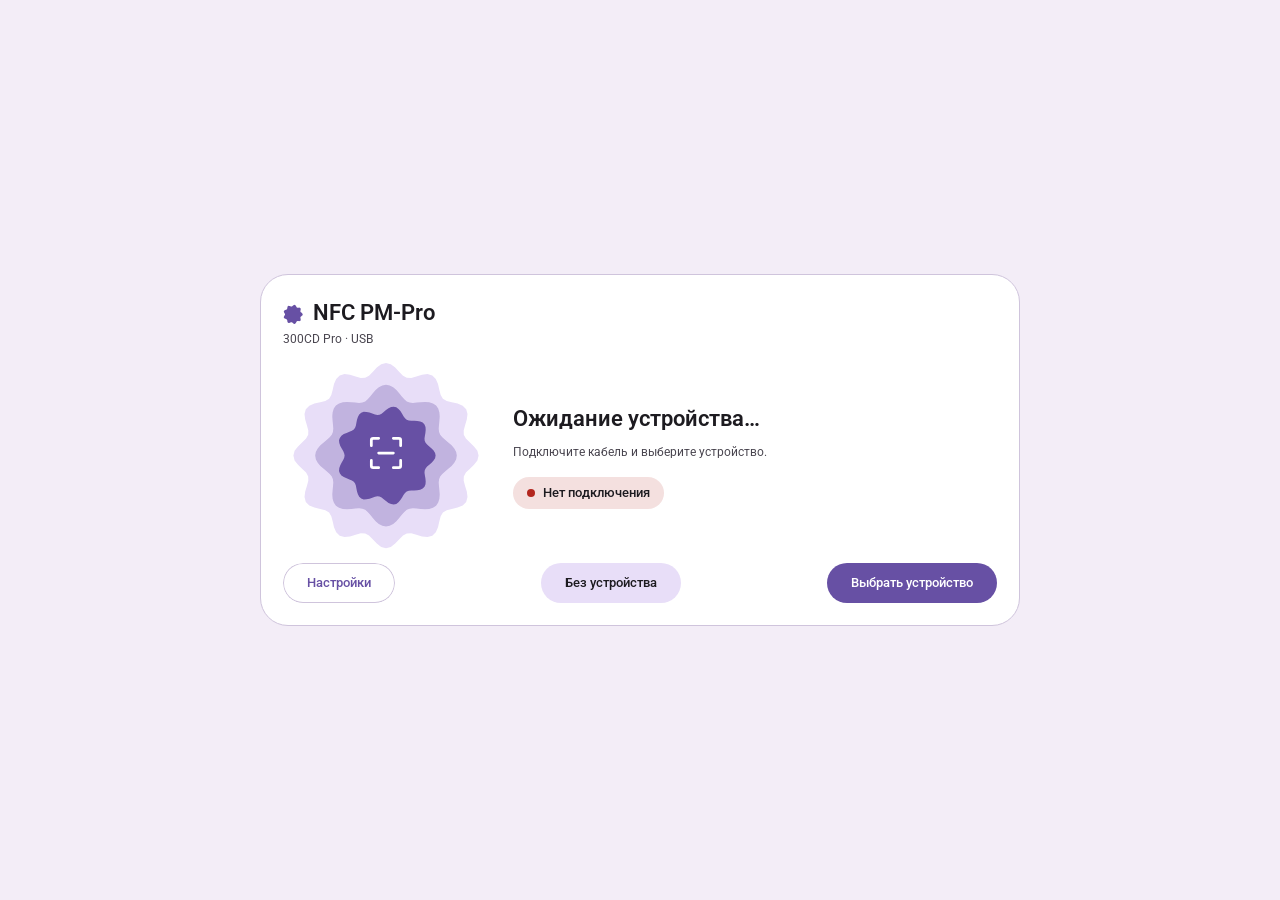
<file: index.html>
<!DOCTYPE html>
<html lang="ru">
<head>
<meta charset="utf-8">
<meta name="viewport" content="width=device-width, initial-scale=1, viewport-fit=cover">
<title>NFC PM-Pro — программатор 300CD Pro</title>
<link rel="stylesheet" href="https://fonts.googleapis.com/css2?family=Roboto:wght@400;500;600&family=Roboto+Mono:wght@400;500&display=swap">
<link rel="stylesheet" href="css/style.css">

</head>
<body>
<div id="app">
  <header class="bar">
    <div><h1>NFC PM-Pro</h1><small>300CD Pro · USB-HID · Mifare / EM4100 / HID prox</small></div>
    <span class="chip s0" id="chip"><i></i><span>Нет подключения</span></span><div class="sp"></div>
    <button class="btn ton" id="beep">Писк</button>
    <button class="btn out" id="disc">Отключить</button>
    
    
  </header>
  <nav id="nav"><span class="ind"></span></nav>
  <main id="main">
    <section id="ov"><div class="g">
      <div class="col">
        <div class="card"><h2>Устройство</h2><dl class="kv">
          <dt>Интерфейс</dt><dd>USB HID · 1629:1831</dd>
          <dt>Протокол</dt><dd>RC4 + CRC-16/CCITT, 64-byte</dd>
          <dt>Статус</dt><dd class="bad" id="ovst">не подключено</dd>
          <dt>Зав. номер</dt><dd class="mono" id="ovsn">—</dd>
          <dt>Тип устройства</dt><dd id="ovty">—</dd>
          <dt>Прошивка</dt><dd>не отдаётся протоколом</dd>
          <dt>Питание</dt><dd>USB · заряд не отдаётся</dd></dl></div>
        <details class="card"><summary class="btn txt" style="display:inline-flex;list-style:none">Дополнительно</summary>
          <dl class="kv" style="margin-top:12px"><dt>Хендшейк</dt><dd id="ovhs">—</dd><dt>Отчёты HID</dt><dd id="ovrp">—</dd><dt>Usage page</dt><dd class="mono" id="ovup">—</dd><dt>Ответ 06</dt><dd class="mono" id="ov06" style="word-break:break-all">—</dd></dl></details>
      </div>
      <div class="card"><h2>Быстрый старт</h2><ol style="padding-left:18px;display:grid;gap:8px">
        <li>Закройте NFC_Pro.exe и подключите кабель.</li><li>Дождитесь зелёного статуса подключения.</li>
        <li>Положите карту на считыватель.</li><li>Вкладка «Сканер» сама определит тип и заполнит данные.</li>
        <li>MIFARE: чтение и запись секторов, дампы, подбор ключа.</li><li>125 кГц: чтение EM4100 и запись T5577/EM4305.</li></ol></div>
    </div></section>

    <section id="sc"><div class="card"><h2>Сканер меток</h2><div class="scan">
      <div class="rings" id="srings"><b></b><b></b><b></b></div>
      <div style="flex:1;min-width:240px"><div class="big" id="sres">Готово к сканированию</div>
        <p class="hint" style="margin:8px 0 20px;max-width:460px">Положите карту или брелок на считыватель и нажмите «Сканировать». Программа определит тип метки и откроет нужную вкладку с заполненными данными.</p>
        <button class="btn fil" id="sgo">Сканировать</button>
        <p class="hint">Опрос идёт по очереди: 13.56 МГц → 125 кГц → HID (до ~10 секунд, если метки нет).</p></div></div></div>
      <div class="card"><h2>Результат</h2><div class="mono" id="slast">—</div></div></section>

    <section id="mf"><div class="g" style="grid-template-columns:minmax(280px,340px) 1fr">
      <div class="col">
        <div class="card"><h2>Карта</h2><dl class="kv" style="grid-template-columns:70px 1fr">
          <dt>UID</dt><dd class="mono" id="mu">—</dd><dt>ATQA</dt><dd class="mono" id="ma">—</dd><dt>SAK</dt><dd class="mono" id="ms">—</dd><dt>Тип</dt><dd id="mt">—</dd></dl>
          <div class="row m"><button class="btn ton" id="mrc">Прочитать карту</button></div></div>
        <div class="card"><h2>Ключи</h2>
          <label>Key A</label><div class="row" style="flex-wrap:nowrap"><input class="hx" id="ka" value="FFFFFFFFFFFF" maxlength="12"><button class="btn ton" id="auth" style="padding:0 16px;flex:none">Key A</button></div>
          <label>Key B</label><input class="hx" id="kb" maxlength="12" placeholder="не задан"></div>
        <div class="card"><h2>Действия</h2><div class="col" style="gap:8px">
          <button class="btn fil" id="mra">Прочитать всю карту</button>
          <div class="row" style="flex-wrap:nowrap"><button class="btn ton" id="msv" style="flex:1;padding:0 8px">Сохранить .mfd</button><button class="btn ton" id="mld" style="flex:1;padding:0 8px">Загрузить .mfd</button></div>
          <button class="btn out" id="mwa">Записать всё в карту</button></div></div>
      </div>
      <div class="col">
        <div class="card"><h2>Сектора</h2><div class="secs" id="secs"></div></div>
        <div class="card"><h2 id="sh">Данные сектора 0 (64 байта, hex — по 16 байт в строке)</h2>
          <textarea id="hexa" rows="4" spellcheck="false"></textarea>
          <div class="row m"><button class="btn fil" id="mr">Читать сектор</button><button class="btn ton" id="mw">Записать сектор</button><button class="btn err" id="mf2">Форматировать</button></div>
          <p class="hint">Key A при чтении маскируется в 00 — при записи подставляется из поля «Ключи».</p></div>
      </div>
    </div>

    <div class="card"><h2>Расшифровка блоков (Decode block)</h2>
        <div class="row">
          <div style="flex:1;min-width:110px"><label>Тип карты</label><select id="dbModel"><option value="1" selected>S50 (1 КБ)</option><option value="4">S70 (4 КБ)</option></select></div>
          <div style="flex:1;min-width:150px"><label>Режим</label><select id="dbMode"><option value="std">Словарь</option><option value="brute">Брутфорс (маски)</option></select></div>
          <div style="flex:1;min-width:110px"><label>Уровень</label><select id="dbLevel"><option>1</option><option selected>2</option><option>3</option><option>4</option></select></div>
        </div>
        <div id="dbgrid" class="dbgrid"></div>
        <p class="hint" id="dbhint"></p>
        <div class="row m"><button class="btn fil" id="dbGo">Расшифровать</button><button class="btn out" id="dbStop">Стоп</button><button class="btn ton" id="dbSave">Сохранить ключи</button></div>
        <p class="hint">Красный квадрат — идёт перебор сектора, зелёный ✓ — ключ найден, тёмный с × — не найден. Найденный ключ подставляется в Key A. «Словарь» — частые ключи, «Брутфорс» — шаблоны ключей (повторяющийся байт, последовательности, парные маски), уровень = сколько кандидатов. Полный перебор 2<sup>48</sup> невозможен — подробнее в «Инструкции».</p>
      </div>
    </section>

    <section id="lf"><div class="g">
      <div class="card"><h2>Чтение метки 125 кГц</h2><dl class="kv">
        <dt>ID (hex)</dt><dd class="mono" id="lid">—</dd><dt>Customer</dt><dd class="mono" id="lcu">—</dd><dt>Номер</dt><dd class="mono" id="lnu">—</dd><dt>Формат</dt><dd class="mono" id="lfm">—</dd></dl>
        <div class="row m"><button class="btn fil" id="lrd">Прочитать метку</button><button class="btn ton" id="lsv">Сохранить дамп</button><button class="btn ton" id="lld">Загрузить дамп</button></div>
        <p class="hint">125 кГц — это EM4100/EM4200, T5577, EM4305. Метка читается как 5 байт: customer + 4 байта номера.</p></div>
      <div class="card"><h2>Запись ID (T5577 / EM4305)</h2>
        <label>Частота</label><select id="fq"><option>125 кГц</option><option>250 кГц</option><option>375 кГц</option><option>500 кГц</option><option>625 кГц</option><option>750 кГц</option><option>875 кГц</option><option>1000 кГц</option></select>
        <label>Card ID (4 байта, hex)</label><input class="hx" id="cid" maxlength="8" placeholder="8 символов">
        <label>Plant ID (1 байт, hex)</label><input class="hx" id="pid" maxlength="2" value="00">
        <div class="row m"><button class="btn fil" id="lwr">Записать ID</button></div>
        <p class="hint">Пустая T5577 читается как EM4100 только после записи.</p></div></div></section>

    <section id="hd"><div class="g">
      <div class="card"><h2>Чтение HID-метки</h2><dl class="kv"><dt>ID</dt><dd class="mono" id="hid" style="word-break:break-all">—</dd></dl>
        <div class="row m"><button class="btn fil" id="hrd">Прочитать HID-метку</button><button class="btn ton" id="hsv">Сохранить дамп</button><button class="btn ton" id="hld">Загрузить дамп</button></div>
        <p class="hint">HID Prox — проксимити-карты (пропуска, брелоки). После чтения поле записи заполняется автоматически.</p></div>
      <div class="card"><h2>Запись HID-прокси (12 байт)</h2>
        <label>ID (24 hex-символа)</label><input class="hx" id="hin" maxlength="24" placeholder="24 символа">
        <div class="row m"><button class="btn fil" id="hwr">Записать HID</button></div>
        <p class="hint">После записи прочитайте метку ещё раз.</p></div></div></section>

    <section id="tl"><div class="g">
      <div class="card"><h2>Словарь ключей</h2>
        <div class="row"><div style="flex:1"><label>Сектор</label><select id="ts"></select></div><div style="flex:1"><label>Тип</label><select id="tty"><option>Key A</option><option>Key B</option></select></div></div>
        <div class="row m"><button class="btn fil" id="tf">Подобрать ключ</button></div>
        <p class="hint" id="tfr">Пробует ~30 частых ключей, начиная с FFFFFFFFFFFF. Найденный ключ попадает в Key A на вкладке MIFARE.</p></div>
      <div class="card"><h2>Проверка magic-карты</h2>
        <p>Определяет, можно ли менять UID: gen1a — по backdoor-команде, gen2/CUID — по пробной записи блока 0 с восстановлением данных.</p>
        <div class="row m"><button class="btn fil" id="tm">Проверить карту</button></div><p class="hint" id="tmr">Положите карту на считыватель и нажмите кнопку.</p></div>
      <div class="card"><h2>Сравнение дампов</h2><div class="row"><button class="btn ton" data-d="A">Загрузить дамп A</button><button class="btn ton" data-d="B">Загрузить дамп B</button></div>
        <p class="hint" id="da">A: не загружен</p><p class="hint" style="margin-top:2px" id="db">B: не загружен</p>
        <div class="row m"><button class="btn fil" id="tc">Сравнить</button></div><p class="hint" id="tcr"></p></div></div></section>

    <section id="cn"><div class="card"><h2>Сырой запрос в устройство (hex)</h2>
      <div class="row" style="flex-wrap:nowrap"><input class="hx" id="cin" value="06" spellcheck="false"><button class="btn fil" id="csd" style="flex:none">Отправить</button></div>
      <p class="hint">Примеры: 06 · 09 01 02 · 21 · 28 01 00 · 29 · 1D 00</p></div>
      <div class="card"><h2>Ответ устройства (расшифрованный)</h2><div class="mono" id="cout" style="white-space:pre-wrap;min-height:48px">—</div></div></section>
  </main>
  <footer class="card log"><h2 id="lg">Журнал</h2><div id="log"></div></footer>
</div>

<div id="start"><div class="card">
  <h2 style="font-size:22px;margin:0">NFC PM-Pro</h2><p class="hint" style="margin:2px 0 0">300CD Pro · USB</p>
  <div class="scan"><div class="rings" id="rg"><b></b><b></b><b></b><span id="rgi"></span></div>
    <div style="flex:1;min-width:220px"><div class="big" id="st1">Ожидание устройства…</div>
      <p class="hint" id="st2">Подключите кабель и выберите устройство.</p>
      <p style="margin-top:16px"><span class="chip s0" id="chip2"><i></i><span>Нет подключения</span></span></p></div></div>
  <div class="row" style="justify-content:space-between"><button class="btn out" id="sgear">Настройки</button><button class="btn ton" id="skip">Без устройства</button><button class="btn fil" id="begin" disabled>Выбрать устройство</button></div>
</div></div>

<dialog id="dset"><h2>Настройки</h2>
  <label>Вариант</label><div class="seg" data-k="d" id="sd"><button data-v="light">Светлая</button><button data-v="dark">Тёмная</button></div>
  <label style="margin-top:18px">Цветовая схема</label><div class="sw" id="sw"></div>
  <label style="margin-top:18px">Углы карточек</label><div class="seg" data-k="r"><button data-v="28">Круглые</button><button data-v="16">Средние</button><button data-v="8">Строгие</button></div><label style="margin-top:18px">Плотность</label><div class="seg" data-k="n"><button data-v="n">Обычная</button><button data-v="c">Компактная</button></div><label style="margin-top:18px">Размер текста</label><div class="seg" data-k="f"><button data-v="12">Мелкий</button><button data-v="13">Обычный</button><button data-v="15">Крупный</button></div><label style="margin-top:18px">Волна прогресса</label><div class="seg" data-k="w"><button data-v="3">Спокойная</button><button data-v="5">Обычная</button><button data-v="8">Яркая</button></div><label style="margin-top:18px">Анимации</label><div class="seg" data-k="a"><button data-v="on">Вкл</button><button data-v="off">Выкл</button></div><label style="margin-top:18px">Журнал при запуске</label><div class="seg" data-k="l"><button data-v="c">Свёрнут</button><button data-v="o">Раскрыт</button></div><div class="dact"><button class="btn txt" data-close>Готово</button></div></dialog>
<dialog id="dcf"><h2 id="cft"></h2><p id="cfm"></p><div class="dact"><button class="btn txt" data-close>Отмена</button><button class="btn fil" id="cfo">Подтвердить</button></div></dialog>
<dialog id="dhelp"><h2>Инструкция</h2>
  <h3>Подключение</h3><ul><li>Полностью закройте NFC_Pro.exe — она захватывает устройство.</li><li>«Отключить» освобождает устройство; для работы подключите его снова.</li></ul>
  <h3>Сканер</h3><ul><li>Опрашивает 13.56 МГц, затем 125 кГц, затем HID, сам открывает нужную вкладку и заполняет поля записи.</li></ul>
  <h3>MIFARE</h3><ul><li>По умолчанию Key A = FFFFFFFFFFFF; кнопка рядом выбирает Key A, Key B или оба.</li><li>«Форматировать» сбрасывает сектор: данные в 00, ключи в FF.</li><li>Каждая запись проверяется обратным чтением.</li></ul>
  <h3>Расшифровка ключей (Decode block)</h3><ul>
    <li><b>S50 / S70</b> — тип карты: Classic 1 КБ (16 секторов) или 4 КБ (40 секторов).</li>
    <li><b>Словарь</b> — перебор частых ключей (заводские, NXP, популярные у СКУД). Быстро; уровень 1–4 = 8/16/24/все ключи словаря.</li>
    <li><b>Брутфорс (маски)</b> — перебор шаблонных ключей: один байт во всех позициях, последовательности, парные/повторяющиеся маски. Уровень 1–4 = примерно 256 / 512 / 1280 / 1800 кандидатов. Полный перебор всех 2<sup>48</sup> ключей физически невозможен (годы на одну карту).</li>
    <li><b>STA / Nested / Darkside</b> — в оригинальной программе это атаки по обмену nonce с картой. В веб-версии они недоступны: протокол программатора не отдаёт нужные обмены. Поэтому здесь только словарь и маски — результат тот же для типовых ключей.</li>
    <li><b>Квадраты:</b> красный — идёт перебор, зелёный с ✓ — ключ найден, тёмный с × — ключ не найден. Сколько секторов расшифровано, показывается в подписи под сеткой.</li>
    <li><b>Сохранить ключи</b> — скачивает <span class="mono">mifare-keys.txt</span> в формате <span class="mono">Sector N: Key A = XXXXXXXXXXXX</span>; найденный ключ также подставляется в поле Key A.</li>
  </ul>
  <h3>Ограничения</h3><ul><li>Обновление прошивки не поддерживается — риск «кирпича».</li><li>Блок 0 с UID перезаписать нельзя.</li><li>Записывайте только свои метки или те, на которые есть разрешение.</li></ul>
  <div class="dact"><button class="btn txt" data-close>Закрыть</button></div></dialog>
<div id="tt"></div><div id="pg" class="card"><div class="row" style="justify-content:space-between;margin-bottom:6px"><b id="pt"></b><b id="pp" class="mono">0%</b></div><svg viewBox="0 0 400 24" width="100%" height="24" aria-hidden="true"><line id="pk" x1="20" y1="12" x2="394" y2="12" stroke-width="6" stroke-linecap="round"/><circle cx="396" cy="12" r="3"/><path id="pw" fill="none" stroke-width="6" stroke-linecap="round" stroke-linejoin="round"/></svg></div>
<script src="js/core.js"></script>
<script src="js/protocol.js"></script>
<script src="js/connection.js"></script>
<script src="js/nav.js"></script>
<script src="js/mifare.js"></script>
<script src="js/lf-hid.js"></script>
<script src="js/tools.js"></script>
<script src="js/decode.js"></script>
<script src="js/scanner.js"></script>
<script src="js/main.js"></script>
</body>
</html>
</file>
<file: css/style.css>
:root{--ok:#2E7D32;--er:#B3261E;--wa:#9A6700;--op:#fff;--c:#fff;color-scheme:light}
:root[data-d=dark]{--ok:#7BD88F;--er:#F2B8B5;--wa:#FFB74D;--op:#1D1B20;color-scheme:dark}
*{box-sizing:border-box;margin:0;-webkit-tap-highlight-color:transparent}
html,body{height:100%}
body{font:400 13px/1.45 Roboto,"Segoe UI",system-ui,sans-serif;background:var(--s);color:var(--t);overflow:hidden}
button,input,select,textarea{font:inherit;color:inherit}
button{border:0;background:none;cursor:pointer}
:focus{outline:0}
:focus-visible{outline:2px solid var(--p);outline-offset:2px}
.mono,input.hx,textarea,#log{font-family:"Roboto Mono",ui-monospace,Consolas,monospace}
svg.i{width:24px;height:24px;fill:none;stroke:currentColor;stroke-width:1.8;stroke-linecap:round;stroke-linejoin:round;flex:none}
#app{height:100%;display:grid;grid-template:"bar bar" 72px "nav main" 1fr "log log" 150px/214px 1fr;gap:0 8px;padding:0 16px 16px}
.bar{grid-area:bar;display:flex;align-items:center;gap:10px;padding-top:6px}
.bar h1{font-size:20px;font-weight:600;line-height:1.2}
.bar small{display:block;font-size:12px;color:var(--t2)}
.sp{flex:1}
.btn{height:40px;padding:0 24px;border-radius:20px;font-weight:500;display:inline-flex;align-items:center;justify-content:center;gap:8px;white-space:nowrap;transition:box-shadow .14s,opacity .14s}
.btn:hover:not(:disabled){box-shadow:inset 0 0 0 99px color-mix(in srgb,currentColor 9%,transparent)}
.btn:active:not(:disabled){box-shadow:inset 0 0 0 99px color-mix(in srgb,currentColor 14%,transparent)}
.btn:disabled{opacity:.38;cursor:default}
.fil{background:var(--p);color:var(--op)}
.ton{background:var(--pc);color:var(--t)}
.out{box-shadow:inset 0 0 0 1px var(--ol);color:var(--p)}
.out:hover:not(:disabled){box-shadow:inset 0 0 0 1px var(--ol),inset 0 0 0 99px color-mix(in srgb,currentColor 9%,transparent)}
.txt{color:var(--p);padding:0 12px}
.err{background:var(--er);color:#fff}
:root[data-d=dark] .err{color:#601410}
.ib{width:40px;height:40px;border-radius:50%;display:grid;place-items:center;color:var(--t2)}
.ib:hover{background:color-mix(in srgb,var(--t) 9%,transparent)}
.chip{display:inline-flex;align-items:center;gap:8px;height:32px;padding:0 14px;border-radius:16px;font-weight:500;background:color-mix(in srgb,var(--cc) 14%,transparent);color:var(--t)}
.chip i{width:8px;height:8px;border-radius:50%;background:var(--cc)}
.chip.s0{--cc:var(--er)}.chip.s1{--cc:var(--wa)}.chip.s2{--cc:var(--ok)}
.chip.s1 i{animation:pu 1.2s infinite}
@keyframes pu{50%{opacity:.25}}
nav{grid-area:nav;position:relative;display:flex;flex-direction:column;gap:2px;padding-top:8px}
nav .ind{position:absolute;left:0;top:0;border-radius:24px;background:var(--pc);transition:transform .18s ease-out,width .18s,height .18s}
nav button{position:relative;display:flex;align-items:center;gap:14px;height:48px;padding:0 16px;border-radius:24px;font-weight:600;color:var(--t);text-align:left}
nav button:hover{background:color-mix(in srgb,var(--t) 7%,transparent)}
nav .gap{flex:1}
main{grid-area:main;overflow:auto;padding:8px 4px 8px 0;scrollbar-width:thin}
section{display:none}
section.on{display:block;animation:in .15s ease-out}
@keyframes in{from{opacity:0;transform:translateY(8px)}}
.g{display:grid;gap:16px;grid-template-columns:repeat(auto-fit,minmax(300px,1fr));align-items:start}
.card{background:var(--c);border:1px solid var(--ol);border-radius:16px;padding:18px}
.card+.card{margin-top:16px}.g>.card+.card{margin-top:0}
.col{display:grid;gap:16px}
h2{font-size:15px;font-weight:600;margin-bottom:12px}
.kv{display:grid;grid-template-columns:120px 1fr;gap:6px 12px}
.kv dt{color:var(--t2)}.kv dd{font-weight:600}
.ok{color:var(--ok)}.bad{color:var(--er)}
.row{display:flex;gap:8px;flex-wrap:wrap;align-items:center}
.row.m{margin-top:14px}
label{display:block;font-size:12px;color:var(--t2);margin:10px 0 4px}
input,select,textarea{width:100%;background:var(--f);border:1px solid var(--ol);border-radius:12px;padding:9px 12px;transition:border-color .14s,box-shadow .14s}
input:focus,select:focus,textarea:focus{border-color:var(--p);box-shadow:inset 0 0 0 1px var(--p)}
input.bad{border-color:var(--er);box-shadow:inset 0 0 0 1px var(--er)}
textarea{resize:none;line-height:1.7;white-space:pre}
.hint{font-size:12px;color:var(--t2);margin-top:10px}
.seg{display:inline-flex;border:1px solid var(--ol);border-radius:20px;overflow:hidden}
.seg button{height:38px;padding:0 18px;font-weight:500;color:var(--t2)}
.seg button+button{border-left:1px solid var(--ol)}
.seg button.on{background:var(--pc);color:var(--t)}
.secs{display:grid;grid-template-columns:repeat(8,1fr);gap:6px}
.secs button{height:36px;border-radius:12px;font-weight:500;position:relative;color:var(--t2)}
.secs button:hover{background:color-mix(in srgb,var(--t) 8%,transparent)}
.secs button.on{background:var(--pc);color:var(--t)}
.secs button.rd::after{content:"✓";position:absolute;top:0;right:5px;font-size:10px;color:var(--ok)}
.big{font-size:22px;font-weight:600}
.scan{display:flex;gap:32px;align-items:center;flex-wrap:wrap}
.rings{position:relative;width:190px;height:190px;flex:none;display:grid;place-items:center;color:var(--p)}
.rings b{position:absolute;inset:0;border-radius:50%;border:1.5px solid color-mix(in srgb,var(--p) 30%,transparent);animation:ring 3.2s ease-in-out infinite}
.rings b:nth-child(2){inset:22px;animation-delay:.4s}.rings b:nth-child(3){inset:44px;animation-delay:.8s}
.rings.go b{animation-duration:1.1s;border-color:color-mix(in srgb,var(--p) 55%,transparent)}
.rings svg{width:44px;height:44px;stroke-width:1.5}
@keyframes ring{50%{transform:scale(1.06);opacity:.45}}
.log{grid-area:log;display:flex;flex-direction:column;padding:12px 18px}
.log h2{margin-bottom:6px}
#log{flex:1;overflow:auto;font-size:12px;color:var(--t2);white-space:pre-wrap}
#tt{position:fixed;left:50%;bottom:176px;transform:translate(-50%,20px);background:var(--t);color:var(--s);padding:10px 18px;border-radius:12px;opacity:0;pointer-events:none;transition:.2s;z-index:30}
#tt.on{opacity:1;transform:translate(-50%,0)}
#start{position:fixed;inset:0;z-index:20;background:var(--s);display:grid;place-items:center;padding:16px;transition:opacity .2s}
#start.off{opacity:0;pointer-events:none}
#start .card{width:min(760px,100%)}
#start .scan{padding:12px 8px}
dialog{border:1px solid var(--ol);border-radius:28px;background:var(--c);color:var(--t);padding:24px;width:min(460px,calc(100% - 32px));margin:auto}
dialog::backdrop{background:rgba(0,0,0,.4)}
dialog h2{font-size:20px;margin-bottom:12px}
dialog ul{padding-left:18px;display:grid;gap:5px;margin-bottom:10px}
dialog h3{font-size:13px;margin:12px 0 4px}
.dact{display:flex;justify-content:flex-end;gap:8px;margin-top:20px}
.sw{display:flex;gap:12px;margin-top:4px}
.sw button{width:40px;height:40px;border-radius:50%;box-shadow:0 0 0 2px var(--c),0 0 0 4px transparent;transition:box-shadow .14s}
.sw button.on{box-shadow:0 0 0 2px var(--c),0 0 0 4px var(--t)}
@media(max-width:860px){
#app{grid-template:"bar" auto "nav" auto "main" 1fr "log" 120px/1fr;padding:0 12px 12px}
.bar{flex-wrap:wrap;padding-bottom:6px}
nav{flex-direction:row;overflow-x:auto;padding:0 0 8px;scrollbar-width:none}
nav button{flex:none;padding:0 14px}nav .gap{display:none}
.kv{grid-template-columns:100px 1fr}#tt{bottom:140px}
}
/* Material 3 Expressive layer */
.btn{transition:box-shadow .14s,opacity .14s,border-radius .2s cubic-bezier(.3,1.6,.5,1)}
.btn:active:not(:disabled){border-radius:10px}
.card{border-radius:28px;padding:22px}.log{padding:12px 22px}
h2::before{content:"";display:inline-block;width:20px;height:20px;margin-right:10px;vertical-align:-4px;background:var(--p);clip-path:var(--k1)}
.card:nth-child(2) h2::before{clip-path:var(--k2)}.card:nth-child(3) h2::before{clip-path:var(--k3)}.card:nth-child(4) h2::before{clip-path:var(--k4)}
dialog h2::before{display:none}
.rings b{border:0;background:var(--pc);animation:sp 40s linear infinite}
.rings b:nth-child(2){background:color-mix(in srgb,var(--p) 30%,var(--pc));animation-duration:24s;animation-direction:reverse}
.rings b:nth-child(3){background:var(--p);animation-duration:14s}
.rings.go b{animation-duration:3.2s}
.rings svg,#rgi{position:relative;z-index:1;color:var(--op)}
@keyframes sp{to{transform:rotate(1turn)}}
nav .fab{height:56px;margin:2px 0 12px;border-radius:18px;background:var(--pc);color:var(--t);box-shadow:0 2px 6px rgba(0,0,0,.16);transition:border-radius .2s cubic-bezier(.3,1.6,.5,1)}
nav .fab:hover{background:color-mix(in srgb,var(--pc),var(--p) 12%)}nav .fab:active{border-radius:28px}
.secs button{height:40px;border-radius:12px;transition:border-radius .22s cubic-bezier(.3,1.6,.5,1),background .14s}.secs button.on{border-radius:20px}
.sw button{box-shadow:none!important;position:relative}.sw button.on::after{content:"✓";position:absolute;inset:0;display:grid;place-items:center;color:#fff;font-weight:700}
@media(min-width:861px){#app{grid-template:"bar bar" 72px "nav main" 1fr "log log" 78px/224px 1fr;gap:0 12px}#app.lo{grid-template-rows:72px 1fr 210px}}
@media(max-width:860px){#app{grid-template-rows:auto auto 1fr 78px}#app.lo{grid-template-rows:auto auto 1fr 210px}}
.log{overflow:hidden}#lg{cursor:pointer;margin-bottom:4px;user-select:none}#lg::after{content:"▾";margin-left:8px;color:var(--t2)}#app.lo #lg::after{content:"▴"}#log{line-height:1.5}
#tt{bottom:auto;top:20px;transform:translate(-50%,-20px)}#tt.on{transform:translate(-50%,0)}
#pg{position:fixed;left:50%;bottom:92px;transform:translate(-50%,24px) scale(.96);width:min(460px,calc(100% - 32px));margin:0;padding:16px 20px 14px;opacity:0;pointer-events:none;transition:.28s cubic-bezier(.3,1.4,.5,1);z-index:25;box-shadow:0 8px 28px rgba(0,0,0,.22)}
#pg.on{opacity:1;transform:translate(-50%,0)}#app.lo~#pg{bottom:226px}
#pg h2::before{display:none}#pw{stroke:var(--p)}#pk{stroke:var(--pc)}#pg circle{fill:var(--p)}
/* settings: radius, density, text, log */
.card,dialog{border-radius:var(--r,28px)}dialog{max-height:92vh;overflow:auto}
h2{font-size:1.15em}.big{font-size:1.7em}.hint{font-size:.92em}
html[data-n=c] .card{padding:14px 16px}html[data-n=c] .log{padding:10px 22px}html[data-n=c] .g,html[data-n=c] .col{gap:10px}html[data-n=c] .card+.card{margin-top:10px}html[data-n=c] .btn{height:34px;padding:0 18px}html[data-n=c] nav button{height:42px}html[data-n=c] nav .fab{height:48px}html[data-n=c] input,html[data-n=c] select{padding:6px 12px}
html[data-a=off] *,html[data-a=off] *::before{animation:none!important;transition:none!important}
.cs{position:relative;width:40px;height:40px;display:block;margin:0;background:conic-gradient(#f66,#fc4,#6d6,#4cf,#a6f,#f66)}.cs input{position:absolute;inset:0;width:100%;height:100%;opacity:0;cursor:pointer;border:0;padding:0}.cs.on::after{content:"✓";position:absolute;inset:0;display:grid;place-items:center;color:#fff;font-weight:700;pointer-events:none}
#log{flex:none;height:36px;font-size:12px}#log div{line-height:18px;min-height:18px}#app:not(.lo) #log div{white-space:nowrap;overflow:hidden;text-overflow:ellipsis}#app.lo #log{flex:1;height:auto}.log h2{margin-bottom:4px}
@media(min-width:861px){#app{grid-template-rows:72px 1fr 100px}#app.lo{grid-template-rows:72px 1fr 210px}}
@media(max-width:860px){#app{grid-template-rows:auto auto 1fr 100px}#app.lo{grid-template-rows:auto auto 1fr 210px}}
#pg{bottom:114px}
@media(prefers-reduced-motion:reduce){*{animation:none!important;transition:none!important}}

/* ---- layout fixes: журнал и меню в оконном (не полноэкранном) режиме ---- */
html,body{height:100dvh}#app{height:100dvh}
nav{min-height:0;overflow-y:auto;scrollbar-width:none}
#main{min-height:0}.log{min-height:0}
@media(min-width:861px) and (max-height:820px){nav button{height:40px}nav .fab{height:46px;margin:0 0 6px}nav{gap:0}#app{grid-template-rows:60px 1fr 100px}#app.lo{grid-template-rows:60px 1fr 180px}}
@media(min-width:861px) and (max-height:640px){nav button{height:34px;font-size:12px}nav .fab{height:38px}}

/* ==== кнопки: единая MD3-Expressive анимация (state-layer + пружинный морфинг формы) ==== */
:root{--spr:cubic-bezier(.34,1.56,.64,1);--ease:cubic-bezier(.2,0,0,1)}
.btn,.ib,nav button,.seg button,.secs button{position:relative;isolation:isolate;line-height:1}
.btn,.ib,nav button,.secs button,.sw button{transition:border-radius .24s var(--spr),transform .18s var(--ease),box-shadow .14s var(--ease),background-color .14s var(--ease),opacity .14s var(--ease)}

/* state layer: отдельный ::after, поэтому форма и содержимое не искажаются */
.btn{overflow:hidden;border-radius:999px}
.btn::after{content:"";position:absolute;inset:0;border-radius:inherit;background:currentColor;opacity:0;transition:opacity .12s var(--ease);pointer-events:none;z-index:0}
.btn:disabled::after{display:none}
.btn:not(:disabled):hover::after,.btn:not(:disabled):focus-visible::after{opacity:.09}
.btn:not(:disabled):active::after{opacity:.14}
/* пружинный морфинг: pill -> 10px + лёгкое сжатие; при отпускании пружина возвращает pill */
.btn:not(:disabled):active{border-radius:10px;transform:scale(.97)}

/* старую «тень-заливку» на hover/active гасим: теперь её роль играет ::after */
.btn:hover:not(:disabled),.btn:active:not(:disabled),.btn.out:hover:not(:disabled),.btn.out:active:not(:disabled){box-shadow:none}
/* контур отдельным слоем: не пропадает в hover/active и не спорит со слоем состояния */
.btn.out{box-shadow:none}
.btn.out::before{content:"";position:absolute;inset:0;border-radius:inherit;box-shadow:inset 0 0 0 1px var(--ol);pointer-events:none;z-index:1}

/* иконки-кнопки: круг -> 14px */
.ib{border-radius:50%}
.ib:not(:disabled):active{border-radius:14px;transform:scale(.92);background:color-mix(in srgb,var(--t) 14%,transparent)}

/* навигация и FAB: индикатор не перехватывает мышь по активному пункту */
nav .ind{pointer-events:none}
nav .fab{transition:border-radius .24s var(--spr),transform .18s var(--ease),background-color .14s var(--ease)}
nav button:not(:disabled):active{transform:scale(.98);border-radius:18px;background:color-mix(in srgb,var(--t) 12%,transparent)}
nav .fab:not(:disabled):active{border-radius:28px;transform:scale(.95)}

/* сегменты — единая группа: нажатие только подсвечивает, форма группы не ломается */
.seg button:active{background:color-mix(in srgb,var(--t) 12%,transparent)}
.seg button.on:active{background:color-mix(in srgb,var(--pc),var(--t) 8%)}

/* ячейки секторов */
.secs button:not(:disabled):active{transform:scale(.94);border-radius:16px}
.secs button.on:not(:disabled):active{border-radius:14px}

/* свотчи — cookie-форма через clip-path: анимируем масштаб, а не радиус/clip-path */
.sw button{transition:transform .18s var(--spr),box-shadow .14s var(--ease),opacity .14s}
.sw button:hover{transform:scale(1.08)}
.sw button:active{transform:scale(.9)}
.sw button.on{transform:scale(1)}

/* единый фокус-ринг */
.btn:focus-visible,nav button:focus-visible,.seg button:focus-visible,.secs button:focus-visible,.ib:focus-visible{outline:2px solid var(--p);outline-offset:2px}
.btn:focus:not(:focus-visible),nav button:focus:not(:focus-visible),.seg button:focus:not(:focus-visible),.secs button:focus:not(:focus-visible){outline:0}

/* на тач-экранах hover-слой не «залипает» */
@media(hover:none){.btn:not(:disabled):hover::after{opacity:0}}

/* выключенные анимации и reduced-motion: без transition/animation и без сжатия */
html[data-a=off] *,html[data-a=off] *::before,html[data-a=off] *::after{animation:none!important;transition:none!important}
html[data-a=off] .btn,html[data-a=off] .ib,html[data-a=off] nav button,html[data-a=off] .secs button,html[data-a=off] .sw button{transform:none!important}
@media(prefers-reduced-motion:reduce){*,*::before,*::after{animation:none!important;transition:none!important}}

/* выбранный свотч тоже реагирует на hover/active (иначе правило .on гасит анимацию) */
.sw button.on:hover{transform:scale(1.08)}
.sw button.on:active{transform:scale(.88)}

/* ---- расшифровка ключей: сетка секторов ---- */
.dbgrid{display:grid;grid-template-columns:repeat(16,minmax(0,1fr));gap:6px;margin:12px 0 8px}
.dbq{position:relative;aspect-ratio:1/1;border:1px solid var(--ol);border-radius:10px;background:transparent;color:var(--t2);
  font:500 11px/1 Roboto,"Segoe UI",sans-serif;display:grid;place-items:center;
  transition:background .2s var(--ease),border-color .2s var(--ease),color .2s var(--ease),border-radius .2s var(--spr),transform .15s var(--ease)}
.dbq:hover{background:color-mix(in srgb,var(--t) 7%,transparent)}
.dbq.try{background:color-mix(in srgb,var(--er) 32%,transparent);border-color:var(--er);color:var(--er);animation:dbpulse .9s ease-in-out infinite}
.dbq.ok{background:var(--ok);border-color:var(--ok);color:var(--op);border-radius:14px}
.dbq.ok::after{content:"✓";position:absolute;inset:0;display:grid;place-items:center;font-size:18px;color:var(--op);font-weight:700}
.dbq.fail{background:color-mix(in srgb,var(--er) 16%,transparent);border-color:var(--er);color:var(--er)}
.dbq.fail::after{content:"×";position:absolute;inset:0;display:grid;place-items:center;font-size:18px;color:var(--er);font-weight:700}
@keyframes dbpulse{50%{opacity:.5}}
@media(max-width:860px){.dbgrid{grid-template-columns:repeat(8,minmax(0,1fr))}}
html[data-a=off] .dbq.try{animation:none}
</file>
